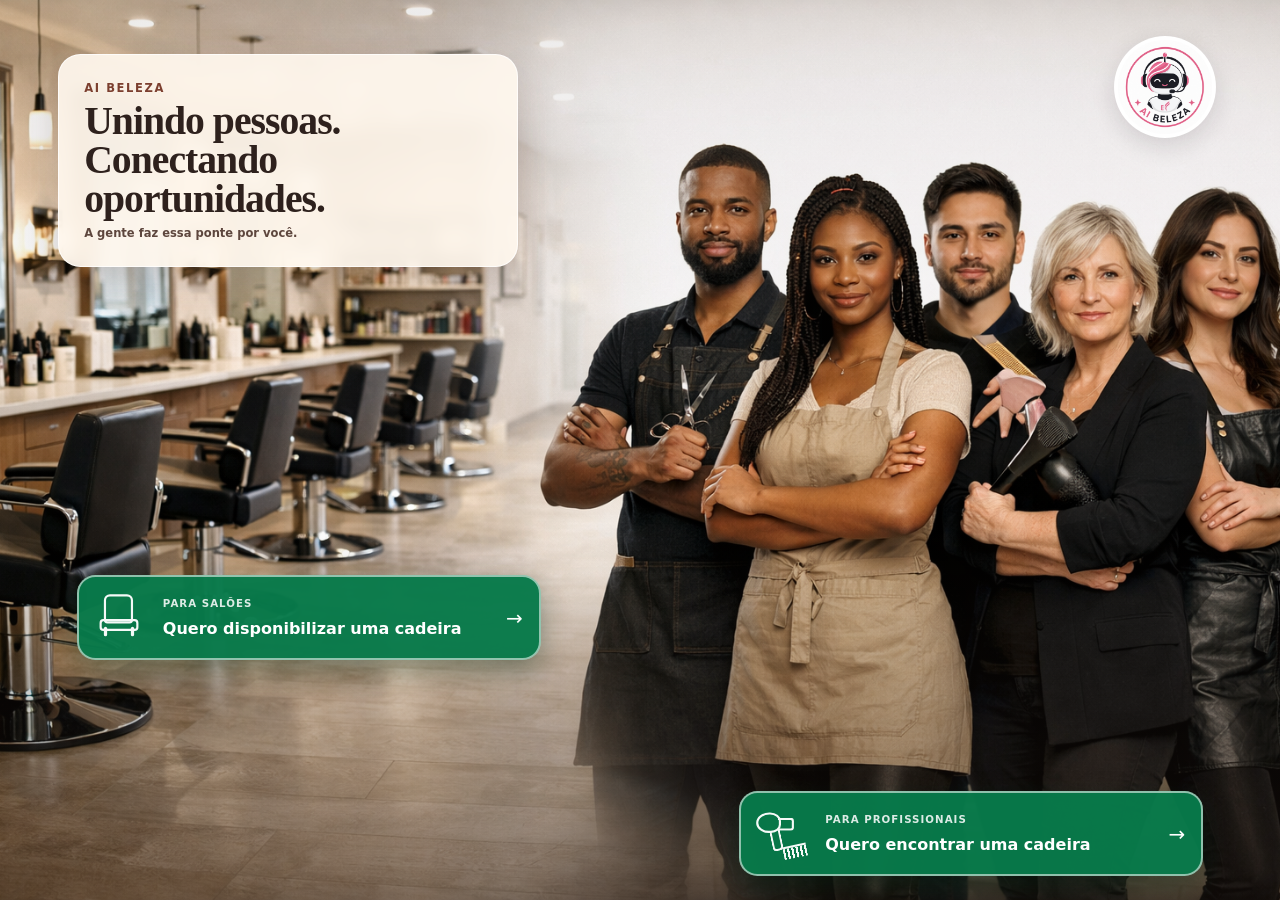
<file: index.html>
<!doctype html>
<html lang="pt-BR">
  <head>
    <meta charset="utf-8">
    <meta name="viewport" content="width=device-width, initial-scale=1">
    <meta name="theme-color" content="#0b6b47">
    <meta name="description" content="AI Beleza conecta salões com cadeiras disponíveis a profissionais da beleza.">
    <title>AI Beleza | Conectando salões e profissionais</title>
    <link rel="stylesheet" href="./styles.css">
    <script src="./carousel.js" defer></script>
  </head>
  <body>
    <main class="carousel" aria-label="Apresentação da AI Beleza">
      <picture class="carousel__picture">
        <source media="(min-width: 720px)" srcset="./assets/ai-beleza-cadeiras-profissionais-desktop.png">
        <img
          src="./assets/ai-beleza-cadeiras-profissionais-mobile.png"
          alt="Salão com cadeiras disponíveis ao lado de profissionais da beleza"
          width="1024"
          height="1536"
          fetchpriority="high"
        >
      </picture>

      <div class="carousel__shade" aria-hidden="true"></div>

      <img
        class="brand-emblem"
        src="./assets/ai-beleza-emblema.png"
        alt="Emblema AI Beleza"
        width="1254"
        height="1254"
      >

      <div class="carousel__slides" aria-live="polite">
        <article class="slide slide--direct" data-slide="direct" aria-labelledby="direct-title">
          <p class="slide__brand"><span>AI</span> Beleza</p>
          <h1 id="direct-title">Conectando<br>oportunidades</h1>
          <p>A gente faz essa ponte por você.</p>
        </article>

        <article class="slide slide--institutional" data-slide="institutional" aria-labelledby="institutional-title" hidden>
          <p class="slide__eyebrow">Conectando oportunidades</p>
          <h1 id="institutional-title"><span>AI</span> Beleza</h1>
          <p>A inteligência a seu favor</p>
        </article>

        <article class="slide slide--human" data-slide="human" aria-labelledby="human-title" hidden>
          <p class="slide__eyebrow">AI Beleza</p>
          <h1 id="human-title">Unindo pessoas.<br>Conectando oportunidades.</h1>
          <p>A gente faz essa ponte por você.</p>
        </article>
      </div>

      <nav class="lead-actions" aria-label="Escolha como a AI Beleza pode ajudar">
        <a
          class="lead-action lead-action--salon"
          href="https://wa.me/5511960241933?text=Ol%C3%A1%2C%20quero%20disponibilizar%20uma%20cadeira%20no%20meu%20sal%C3%A3o."
          target="_blank"
          rel="noopener noreferrer"
        >
          <span class="lead-action__icon icon-chair" aria-hidden="true"><span></span></span>
          <span class="lead-action__audience">Para salões</span>
          <span class="lead-action__label">Quero disponibilizar uma cadeira</span>
          <span class="lead-action__arrow" aria-hidden="true">→</span>
        </a>

        <a
          class="lead-action lead-action--professional"
          href="https://wa.me/5511960241933?text=Ol%C3%A1%2C%20quero%20encontrar%20uma%20cadeira%20para%20trabalhar."
          target="_blank"
          rel="noopener noreferrer"
        >
          <span class="lead-action__icon icon-tools" aria-hidden="true">
            <span class="icon-dryer"></span>
            <span class="icon-comb"></span>
          </span>
          <span class="lead-action__audience">Para profissionais</span>
          <span class="lead-action__label">Quero encontrar uma cadeira</span>
          <span class="lead-action__arrow" aria-hidden="true">→</span>
        </a>
      </nav>

    </main>
  </body>
</html>
</file>
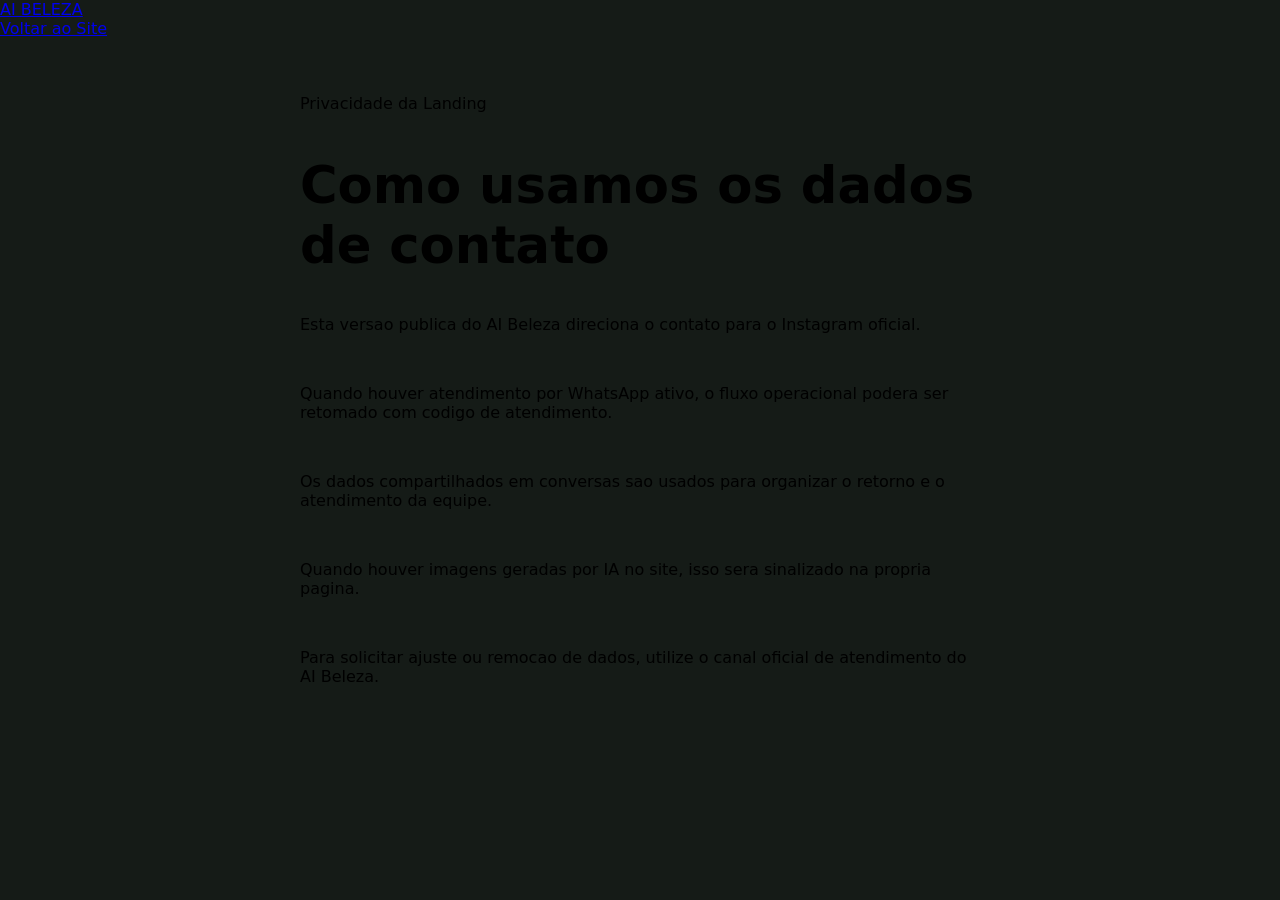
<file: privacidade.html>
<!doctype html>
<html lang="pt-BR">
  <head>
    <meta charset="utf-8">
    <meta name="viewport" content="width=device-width, initial-scale=1">
    <title>Privacidade | AI Beleza</title>
    <meta name="robots" content="index,follow">
    <link rel="stylesheet" href="./styles.css">
  </head>
  <body>
    <header class="topbar">
      <a class="brand" href="./index.html">
        <span>AI BELEZA</span>
      </a>
      <nav class="topnav" aria-label="Navegacao principal">
        <a href="./index.html">Voltar ao Site</a>
      </nav>
    </header>

    <main>
      <section class="workband" style="background: var(--bg); min-height: calc(100vh - 80px);">
        <div style="max-width: 760px; margin: 0 auto; background: var(--surface); border: 1px solid var(--line); border-radius: var(--radius-lg); padding: 40px; box-shadow: var(--shadow-sm);">
          <p class="eyebrow">Privacidade da Landing</p>
          <h1 style="font-size: clamp(2rem, 5vw, 3.2rem); margin-bottom: 24px;">Como usamos os dados de contato</h1>

          <div style="display: grid; gap: 18px; color: var(--muted); font-size: 1rem;">
            <p>Esta versao publica do AI Beleza direciona o contato para o Instagram oficial.</p>
            <p>Quando houver atendimento por WhatsApp ativo, o fluxo operacional podera ser retomado com codigo de atendimento.</p>
            <p>Os dados compartilhados em conversas sao usados para organizar o retorno e o atendimento da equipe.</p>
            <p>Quando houver imagens geradas por IA no site, isso sera sinalizado na propria pagina.</p>
            <p>Para solicitar ajuste ou remocao de dados, utilize o canal oficial de atendimento do AI Beleza.</p>
          </div>
        </div>
      </section>
    </main>
  </body>
</html>
</file>
<file: styles.css>
:root {
  color-scheme: light;
  --green: #087a4b;
  --green-dark: #045e38;
  --cream: #fff8ee;
  --terracotta: #7c3f2f;
  --gold: #e6c887;
  --ink: #2e211d;
}

* {
  box-sizing: border-box;
}

html,
body {
  min-height: 100%;
}

body {
  margin: 0;
  overflow-x: hidden;
  background: #151b17;
  font-family: Inter, ui-sans-serif, system-ui, -apple-system, BlinkMacSystemFont, "Segoe UI", sans-serif;
}

button,
a {
  -webkit-tap-highlight-color: transparent;
}

.carousel {
  position: relative;
  isolation: isolate;
  width: min(100%, 112rem);
  min-height: 100svh;
  margin-inline: auto;
  overflow: hidden;
  background: #d7c5b1;
  color: #fff;
}

.carousel__picture,
.carousel__picture img,
.carousel__shade {
  position: absolute;
  inset: 0;
  width: 100%;
  height: 100%;
}

.carousel:not([data-ready="true"]) .carousel__slides {
  visibility: hidden;
}

.carousel__picture {
  z-index: -2;
}

.carousel__picture img {
  display: block;
  object-fit: cover;
  object-position: center;
}

.carousel__shade {
  z-index: -1;
  pointer-events: none;
  transition: background 320ms ease;
}

.brand-emblem {
  --emblem-size: clamp(4.1rem, 15vw, 5.4rem);
  position: absolute;
  z-index: 4;
  top: 1.1rem;
  right: 1.15rem;
  display: block;
  width: var(--emblem-size);
  height: var(--emblem-size);
  object-fit: cover;
  border: 3px solid rgba(255, 255, 255, 0.94);
  border-radius: 50%;
  background: #fff;
  box-shadow: 0 8px 24px rgba(25, 20, 30, 0.14);
}

.carousel[data-theme="direct"] .carousel__shade {
  background:
    linear-gradient(180deg, rgba(5, 24, 15, 0.7) 0%, rgba(5, 24, 15, 0.12) 34%, transparent 55%),
    linear-gradient(0deg, rgba(4, 22, 13, 0.6) 0%, transparent 37%);
}

.carousel[data-theme="institutional"] .carousel__shade {
  background:
    linear-gradient(180deg, rgba(8, 39, 32, 0.72) 0%, rgba(8, 39, 32, 0.1) 36%, transparent 53%),
    linear-gradient(0deg, rgba(7, 33, 28, 0.94) 0%, rgba(7, 33, 28, 0.45) 27%, transparent 50%);
}

.carousel[data-theme="human"] .carousel__shade {
  background: linear-gradient(180deg, rgba(50, 35, 28, 0.08) 0%, transparent 58%, rgba(35, 24, 19, 0.44) 100%);
}

.slide {
  position: absolute;
  z-index: 2;
  animation: slide-enter 360ms ease-out both;
}

.slide[hidden] {
  display: none;
}

.slide h1,
.slide p {
  margin: 0;
}

.slide--direct {
  top: clamp(4.5rem, 9vh, 6rem);
  left: 1rem;
  width: 46%;
  text-align: left;
  text-shadow: 0 3px 24px rgba(0, 0, 0, 0.4);
}

.slide--direct .slide__brand {
  display: inline-flex;
  align-items: center;
  gap: 0.35rem;
  margin-bottom: 0.75rem;
  padding: 0.35rem 0.7rem;
  border: 1px solid rgba(255, 255, 255, 0.52);
  border-radius: 999px;
  background: rgba(4, 65, 39, 0.56);
  font-size: 0.72rem;
  font-weight: 800;
  letter-spacing: 0.12em;
  text-transform: uppercase;
  backdrop-filter: blur(8px);
}

.slide--direct .slide__brand span {
  display: grid;
  width: 1.5rem;
  aspect-ratio: 1;
  place-items: center;
  border-radius: 50%;
  background: var(--cream);
  color: var(--green-dark);
  font-size: 0.62rem;
}

.slide--direct h1 {
  font-family: Georgia, "Times New Roman", serif;
  font-size: clamp(1.8rem, 8.3vw, 3rem);
  line-height: 0.92;
  letter-spacing: -0.045em;
}

.slide--direct > p:last-child {
  margin-top: 0.65rem;
  font-size: clamp(0.74rem, 3vw, 0.95rem);
  font-weight: 700;
}

.slide--institutional {
  top: clamp(4.8rem, 9vh, 6.2rem);
  left: 1.15rem;
  width: 46%;
  text-shadow: 0 2px 20px rgba(0, 0, 0, 0.45);
}

.slide__eyebrow {
  margin-bottom: 0.45rem !important;
  color: #f2dfb6;
  font-size: 0.72rem;
  font-weight: 800;
  letter-spacing: 0.14em;
  text-transform: uppercase;
}

.slide--institutional h1 {
  font-family: Georgia, "Times New Roman", serif;
  font-size: clamp(2.1rem, 8.8vw, 3.5rem);
  font-weight: 400;
  line-height: 0.94;
  letter-spacing: -0.055em;
}

.slide--institutional h1 span {
  color: var(--gold);
  font-style: italic;
}

.slide--institutional > p:last-child {
  margin-top: 0.55rem;
  font-family: Georgia, "Times New Roman", serif;
  font-size: clamp(0.8rem, 3.2vw, 1rem);
  font-style: italic;
}

.slide--human {
  top: clamp(4rem, 7.5vh, 5rem);
  left: 0.75rem;
  width: 42%;
  padding: 0.72rem;
  border: 1px solid rgba(255, 255, 255, 0.75);
  border-radius: 1.4rem;
  background: rgba(255, 248, 238, 0.92);
  box-shadow: 0 14px 38px rgba(67, 42, 31, 0.22);
  color: var(--ink);
  backdrop-filter: blur(9px);
}

.slide--human .slide__eyebrow {
  color: var(--terracotta);
}

.slide--human h1 {
  font-family: Georgia, "Times New Roman", serif;
  font-size: clamp(0.98rem, 4.15vw, 1.42rem);
  line-height: 0.98;
  letter-spacing: -0.025em;
}

.slide--human > p:last-child {
  margin-top: 0.5rem;
  color: #5d463d;
  font-size: 0.72rem;
  font-weight: 700;
}

.lead-actions {
  position: absolute;
  z-index: 3;
  right: 0.9rem;
  bottom: 1rem;
  left: 0.9rem;
  display: grid;
  gap: 0.6rem;
  transition: inset 320ms ease, gap 320ms ease;
}

.lead-action {
  position: relative;
  display: grid;
  grid-template-columns: 2.9rem minmax(0, 1fr) 1.35rem;
  column-gap: 0.55rem;
  min-height: 4.6rem;
  align-content: center;
  align-items: center;
  padding: 0.55rem 0.75rem;
  border: 2px solid rgba(255, 255, 255, 0.55);
  border-radius: 1rem;
  background: rgba(8, 122, 75, 0.97);
  box-shadow: 0 11px 28px rgba(3, 45, 27, 0.35);
  color: #fff;
  text-decoration: none;
  transition: transform 180ms ease, background-color 180ms ease, border-color 180ms ease;
}

.lead-action__audience,
.lead-action__label {
  grid-column: 2;
}

.lead-action__audience {
  margin-bottom: 0.15rem;
  font-size: 0.64rem;
  font-weight: 800;
  letter-spacing: 0.1em;
  opacity: 0.86;
  text-transform: uppercase;
}

.lead-action__label {
  font-size: clamp(0.85rem, 3.8vw, 1rem);
  font-weight: 800;
  line-height: 1.14;
}

.lead-action__arrow {
  grid-column: 3;
  grid-row: 1 / span 2;
  font-size: 1.25rem;
  text-align: right;
}

.lead-action__icon {
  position: relative;
  grid-column: 1;
  grid-row: 1 / span 2;
  width: 2.75rem;
  height: 2.75rem;
  color: #fff;
  opacity: 0.96;
}

.icon-chair::before {
  position: absolute;
  top: 0.15rem;
  left: 0.62rem;
  width: 1.45rem;
  height: 1.4rem;
  border: 0.18rem solid currentcolor;
  border-radius: 0.35rem 0.35rem 0.2rem 0.2rem;
  content: "";
}

.icon-chair::after {
  position: absolute;
  top: 1.55rem;
  left: 0.35rem;
  width: 2rem;
  height: 0.48rem;
  border: 0.18rem solid currentcolor;
  border-radius: 0.22rem;
  content: "";
}

.icon-chair > span::before,
.icon-chair > span::after {
  position: absolute;
  top: 2.02rem;
  width: 0.18rem;
  height: 0.55rem;
  border-radius: 999px;
  background: currentcolor;
  content: "";
}

.icon-chair > span::before {
  left: 0.62rem;
}

.icon-chair > span::after {
  right: 0.62rem;
}

.icon-dryer {
  position: absolute;
  top: 0.28rem;
  left: 0.08rem;
  width: 1.45rem;
  height: 1.15rem;
  border: 0.18rem solid currentcolor;
  border-radius: 55% 45% 42% 52%;
}

.icon-dryer::before {
  position: absolute;
  top: 0.18rem;
  right: -0.85rem;
  width: 0.82rem;
  height: 0.5rem;
  border: 0.16rem solid currentcolor;
  border-left: 0;
  border-radius: 0 0.2rem 0.2rem 0;
  content: "";
}

.icon-dryer::after {
  position: absolute;
  top: 0.9rem;
  left: 0.62rem;
  width: 0.38rem;
  height: 1.05rem;
  border: 0.17rem solid currentcolor;
  border-top: 0;
  border-radius: 0 0 0.24rem 0.24rem;
  content: "";
  transform: rotate(-12deg);
  transform-origin: top;
}

.icon-comb {
  position: absolute;
  right: 0.02rem;
  bottom: 0.13rem;
  width: 1.38rem;
  height: 0.72rem;
  border-top: 0.17rem solid currentcolor;
  background: repeating-linear-gradient(90deg, currentcolor 0 0.12rem, transparent 0.12rem 0.25rem);
  transform: rotate(-12deg);
  transform-origin: center;
}

.lead-action:hover {
  background: var(--green-dark);
  transform: translateY(-2px);
}

.lead-action:focus-visible {
  outline: 3px solid #fff2a8;
  outline-offset: 3px;
}

.carousel[data-theme="institutional"] .lead-action {
  border-color: rgba(230, 200, 135, 0.95);
}

.carousel[data-theme="human"] .lead-action--salon {
  top: auto;
}

@keyframes slide-enter {
  from { opacity: 0; transform: translateY(10px); }
  to { opacity: 1; transform: translateY(0); }
}

@media (min-width: 720px) {
  .brand-emblem {
    --emblem-size: clamp(6rem, 8vw, 8.5rem);
    top: clamp(1.5rem, 4vh, 2.5rem);
    right: clamp(2rem, 5vw, 5rem);
    border-width: 4px;
  }

  .carousel__picture img {
    object-position: center 42%;
  }

  .slide--direct {
    top: clamp(3.5rem, 7vh, 5.2rem);
    left: 4.5%;
    width: 39%;
  }

  .slide--direct h1 {
    font-size: clamp(3.4rem, 5.2vw, 5.6rem);
  }

  .slide--institutional {
    top: clamp(4.5rem, 8vh, 6rem);
    left: 5%;
    width: min(34vw, 31rem);
  }

  .slide--human {
    top: 6%;
    left: 4.5%;
    width: min(36%, 34rem);
    padding: clamp(1.25rem, 2vw, 2rem);
  }

  .slide--human h1 {
    font-size: clamp(1.9rem, 3.1vw, 3.2rem);
  }

  .lead-actions {
    right: clamp(3rem, 6vw, 6rem);
    bottom: 1.5rem;
    left: clamp(3rem, 6vw, 6rem);
    grid-template-columns: minmax(18rem, 29rem) minmax(18rem, 29rem);
    justify-content: space-between;
    gap: clamp(2rem, 8vw, 10rem);
  }

  .lead-action {
    grid-template-columns: 3.5rem minmax(0, 1fr) 1.5rem;
    column-gap: 0.75rem;
    min-height: 5.3rem;
    padding: 0.7rem 1rem;
    border-radius: 1.15rem;
  }

  .lead-action__icon {
    width: 3rem;
    height: 3rem;
    transform: scale(1.08);
    transform-origin: center;
  }

  .lead-action__label {
    font-size: clamp(1rem, 1.25vw, 1.16rem);
  }

  .carousel[data-theme="human"] .lead-action--salon {
    transform: translateY(-24vh);
  }

  .carousel[data-theme="human"] .lead-action--salon:hover {
    transform: translateY(calc(-24vh - 2px));
  }
}

@media (max-height: 700px) and (max-width: 719px) {
  .slide--direct,
  .slide--institutional,
  .slide--human {
    top: 3.75rem;
  }

  .lead-actions {
    bottom: 0.75rem;
    gap: 0.4rem;
  }

  .lead-action {
    min-height: 3.75rem;
    padding-block: 0.5rem;
  }
}

@media (prefers-reduced-motion: reduce) {
  *,
  *::before,
  *::after {
    animation-duration: 0.01ms !important;
    animation-iteration-count: 1 !important;
    transition-duration: 0.01ms !important;
  }
}
</file>
